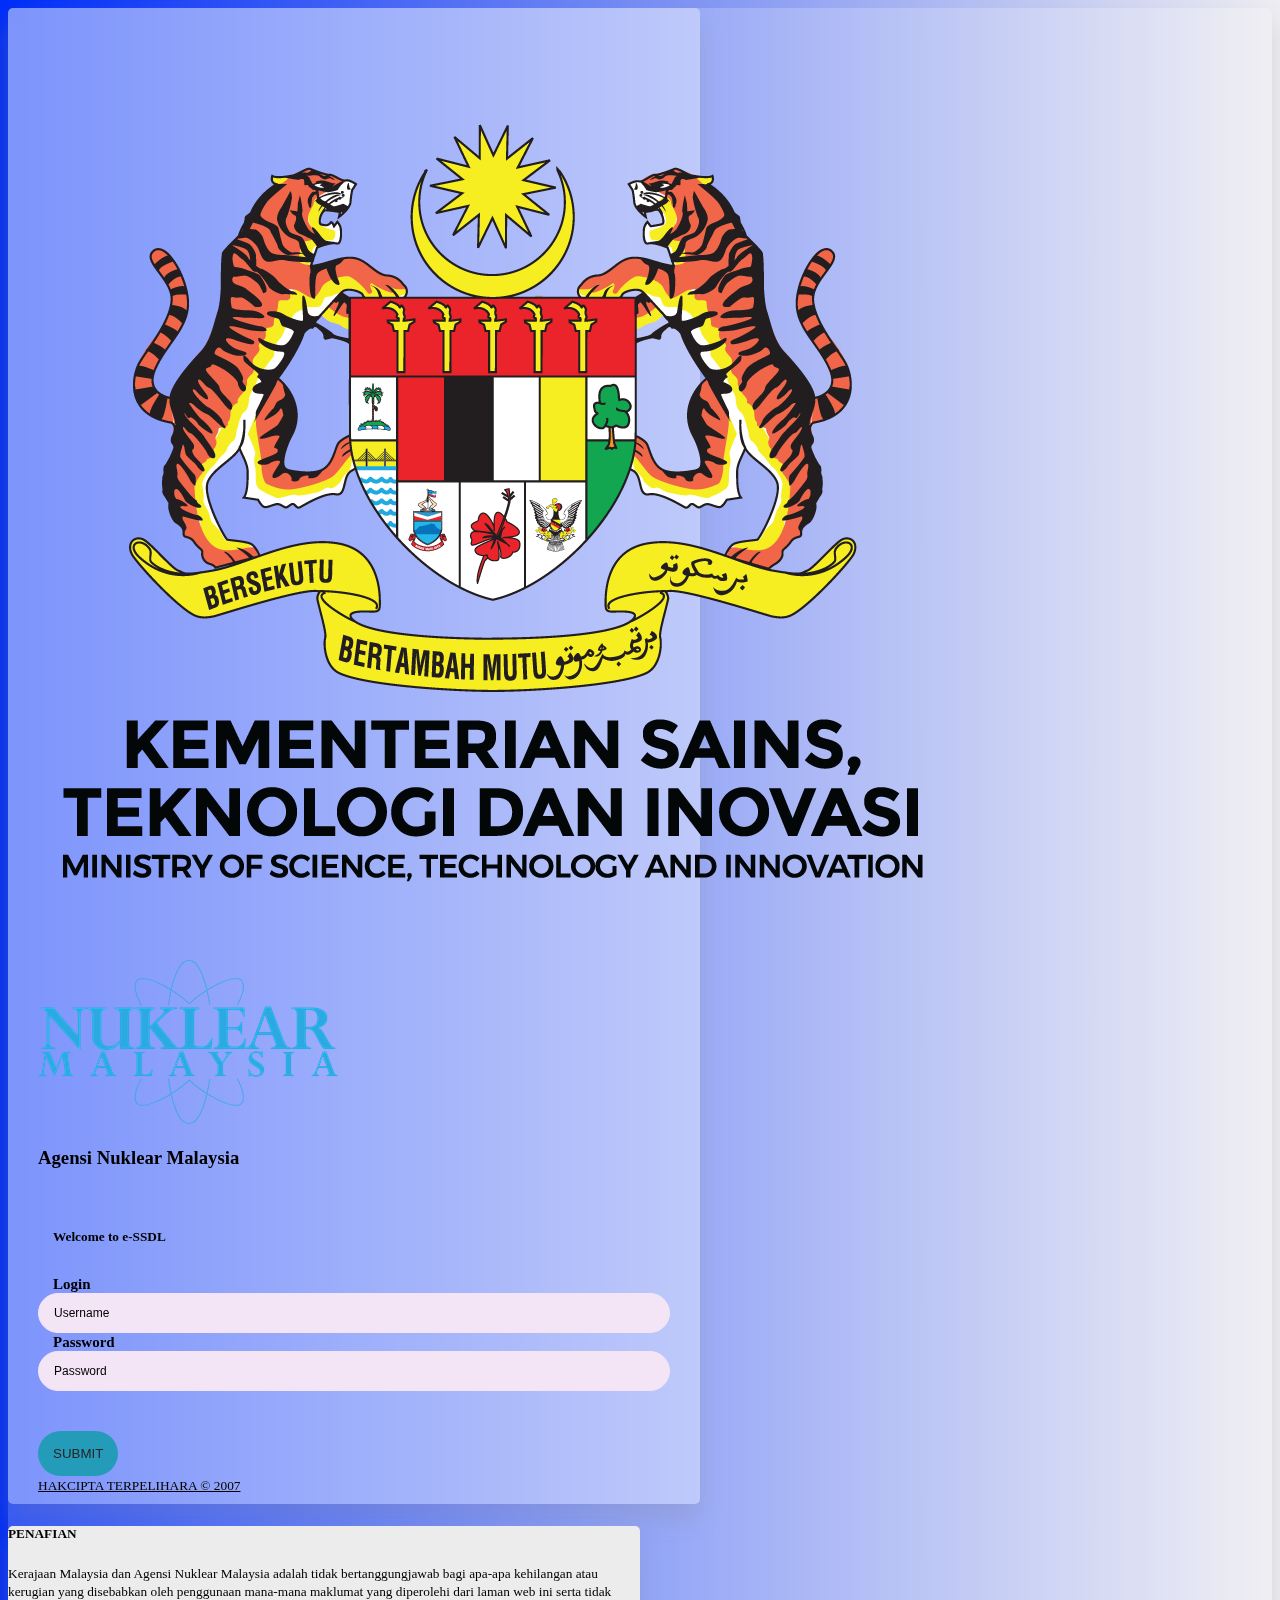
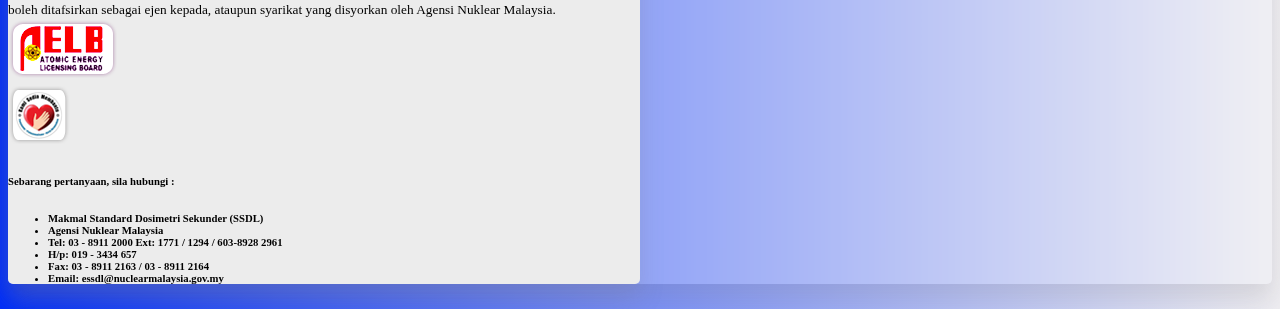
<file: login1.html>
<!DOCTYPE html>
<html lang="en">

<head>
    <meta charset="UTF-8">
    <meta http-equiv="X-UA-Compatible" content="IE=edge">
    <meta name="viewport" content="width=device-width, initial-scale=1.0">
    <title>e-SSDL</title>


    <link rel="stylesheet" href="https://stackpath.bootstrapcdn.com/bootstrap/4.1.3/css/bootstrap.min.css"
        integrity="sha384-MCw98/SFnGE8fJT3GXwEOngsV7Zt27NXFoaoApmYm81iuXoPkFOJwJ8ERdknLPMO" crossorigin="anonymous">
    <!-- <link href="https://stackpath.bootstrapcdn.com/bootstrap/4.3.1/css/bootstrap.min.css"> -->
    <link rel="stylesheet" href="https://cdnjs.cloudflare.com/ajax/libs/font-awesome/4.0.3/css/font-awesome.css">
    <link rel="stylesheet" href="login1.css">

</head>

<body>
    <div class="container px-4 py-5 mx-auto">
        <div class="card card0">
            <div class="d-flex flex-lg-row flex-column-reverse">
                <div class="card card1">
                    <div class="row justify-content-center my-auto">
                        <div class="col-md-8 col-10 my-5">
                            <div class="row justify-content-center mb-3">
                                <div class="col-6 d-flex align-items-center">
                                    <img class="img-fluid" src="img/jata-MOSTI.png" alt="">
                                </div>

                                <div class="col-6 d-flex align-items-center">
                                    <img src="img/nuklear.png" alt="" class="img-fluid ">
                                </div>
                            </div>

                            <h3 class="mb-5 text-center heading">Agensi Nuklear Malaysia</h3>
                            <h5 class="msg-info text-center">Welcome to e-SSDL</h5>

                            <div class="form-group"> <label class="form-control-label">Login</label>
                                <input type="text" id="email" name="username" placeholder="Username"
                                    class="form-control">
                            </div>
                            <div class="form-group"> <label class="form-control-label">Password</label>
                                <input type="password" id="psw" name="password" placeholder="Password"
                                    class="form-control">
                            </div>

                            <div class="row justify-content-center my-5 px-3">
                                <button class="btn-block btn-color">SUBMIT</button>
                            </div>

                            <div class="row justify-content-center my-2">
                                <a href="#"><small class="text-muted">HAKCIPTA TERPELIHARA © 2007</small></a>
                            </div>

                        </div>
                    </div>

                </div>

                <div class="card card2">
                    <div class="my-auto mx-md-5 px-md-5 right">
                        <div class="row justify-content-center">
                            <h5 class="text-danger">PENAFIAN</h5>

                            <small class="text-dark text-center">Kerajaan Malaysia dan Agensi
                                Nuklear Malaysia adalah tidak bertanggungjawab bagi apa-apa
                                kehilangan atau kerugian yang disebabkan oleh penggunaan mana-mana maklumat yang
                                diperolehi
                                dari laman web ini serta tidak boleh ditafsirkan sebagai ejen kepada, ataupun syarikat
                                yang
                                disyorkan oleh Agensi Nuklear Malaysia.
                            </small>

                        </div>

                        <div class="row justify-content-center mt-3 mb-5">
                            <div class="col-4 d-flex align-items-center">
                                <img class="img-fluid" src="img/aelb.png" alt="">
                            </div>

                            <div class="col-4 d-flex align-items-center">
                                <img class="img-fluid" src="img/kkm.png" alt="">
                            </div>
                        </div>

                        <div class="row justify-content-center mt-3 mb-1">
                            <h6 class="text-dark">Sebarang pertanyaan, sila hubungi :<h6>

                                    <ul class="nav flex-column">

                                        <li class="mb-2 small text-dark">Makmal Standard
                                            Dosimetri Sekunder (SSDL)</li>
                                        <li class="mb-2 small text-dark">Agensi Nuklear
                                            Malaysia</li>
                                        <li class="mb-2 small text-dark">Tel: 03 - 8911
                                            2000
                                            Ext: 1771 / 1294 / 603-8928 2961</li>
                                        <li class="mb-2 small text-dark">H/p: 019 - 3434
                                            657</li>
                                        <li class="mb-2 small text-dark">Fax: 03 - 8911
                                            2163 / 03 - 8911 2164</li>
                                        <li class="mb-2 small text-dark">Email:
                                            essdl@nuclearmalaysia.gov.my</li>
                                    </ul>

                        </div>
                        <!-- <div class="bottom text-center mb-5">
                            <p href="#" class="sm-text mx-auto mb-3">Don't have an account?
                                
                            </p>
                        </div> -->
                    </div>
                </div>
            </div>
        </div>
    </div>

    <script src="https://stackpath.bootstrapcdn.com/bootstrap/4.3.1/js/bootstrap.bundle.min.js"></script>
    <script src="https://cdnjs.cloudflare.com/ajax/libs/jquery/3.2.1/jquery.min.js"></script>

</body>

</html>
</file>
<file: login1.css>
body {
    color: #000;
    overflow-x: hidden;
    height: 100%;
    background-image: linear-gradient(to right, #002ef9, #eeedf1);
    background-repeat: no-repeat
}

input,
textarea {
    background-color: #F3E5F5;
    border-radius: 50px !important;
    padding: 12px 15px 12px 15px !important;
    width: 100%;
    box-sizing: border-box;
    border: none !important;
    border: 1px solid #F3E5F5 !important;
    font-size: 12px !important;

    color: #000 !important;
    font-weight: 400
}

input:focus,
textarea:focus {
    -moz-box-shadow: none !important;
    -webkit-box-shadow: none !important;
    box-shadow: none !important;
    border: 1px solid #0019f9 !important;
    outline-width: 0;
    font-weight: 400
}

button:focus {
    -moz-box-shadow: none !important;
    -webkit-box-shadow: none !important;
    box-shadow: none !important;
    outline-width: 0
}

.card {
    border-radius: 25px;
    border: none;
    /* margin-right: auto;
    margin-left: auto;
    width: 250px; */
    box-shadow: 0 15px 25px rgba(129, 124, 124, 0.2);
    /* height: 300px; */
    border-radius: 5px;
    backdrop-filter: blur(14px);
    background-color: rgba(255, 255, 255, 0.2);
    /* padding: 10px; */
    /* text-align: center; */
    
}

.card1 {
    width: 50%;
    padding: 40px 30px 10px 30px;
    box-shadow: 0 15px 25px rgba(129, 124, 124, 0.2);
}

.card2 {
    width: 50%;
    background-color:#ececec;
    box-shadow: 0 15px 25px rgba(129, 124, 124, 0.2);
   
}

#logo {
    width: 70px;
    height: 60px
}

.heading {
    margin-bottom: 60px !important
}

::placeholder {
    color: #000 !important;
    opacity: 1
}

:-ms-input-placeholder {
    color: #000 !important
}

::-ms-input-placeholder {
    color: #000 !important
}

.form-control-label {
    font-size: 15px;
    font-weight: bold;
    margin-left: 15px
}

.msg-info {
    padding-left: 15px;
    margin-bottom: 30px
}

.btn-color {
    border-radius: 50px;
    color: #252323;
    background-color:#249cb9;
    border-color: #000;
    padding: 15px;
    cursor: pointer;
    border: none !important;
    margin-top: 40px
}

.btn-color:hover {
    color: #ced4da;
    background-image: #201b4b;
}

a {
    color: #000
}

a:hover {
    color: #000
}

.bottom {
    width: 100%;
    margin-top: 50px !important
}

.sm-text {
    font-size: 15px
}

@media screen and (max-width: 992px) {
    .card1 {
        width: 100%;
        padding: 40px 30px 10px 30px
    }

    .card2 {
        width: 100%
    }

    .right {
        margin-top: 100px !important;
        margin-bottom: 100px !important
    }
}

@media screen and (max-width: 768px) {
    .container {
        padding: 10px !important
    }

    .card2 {
        padding: 50px
    }

    .right {
        margin-top: 50px !important;
        margin-bottom: 50px !important
    }
}
</file>
